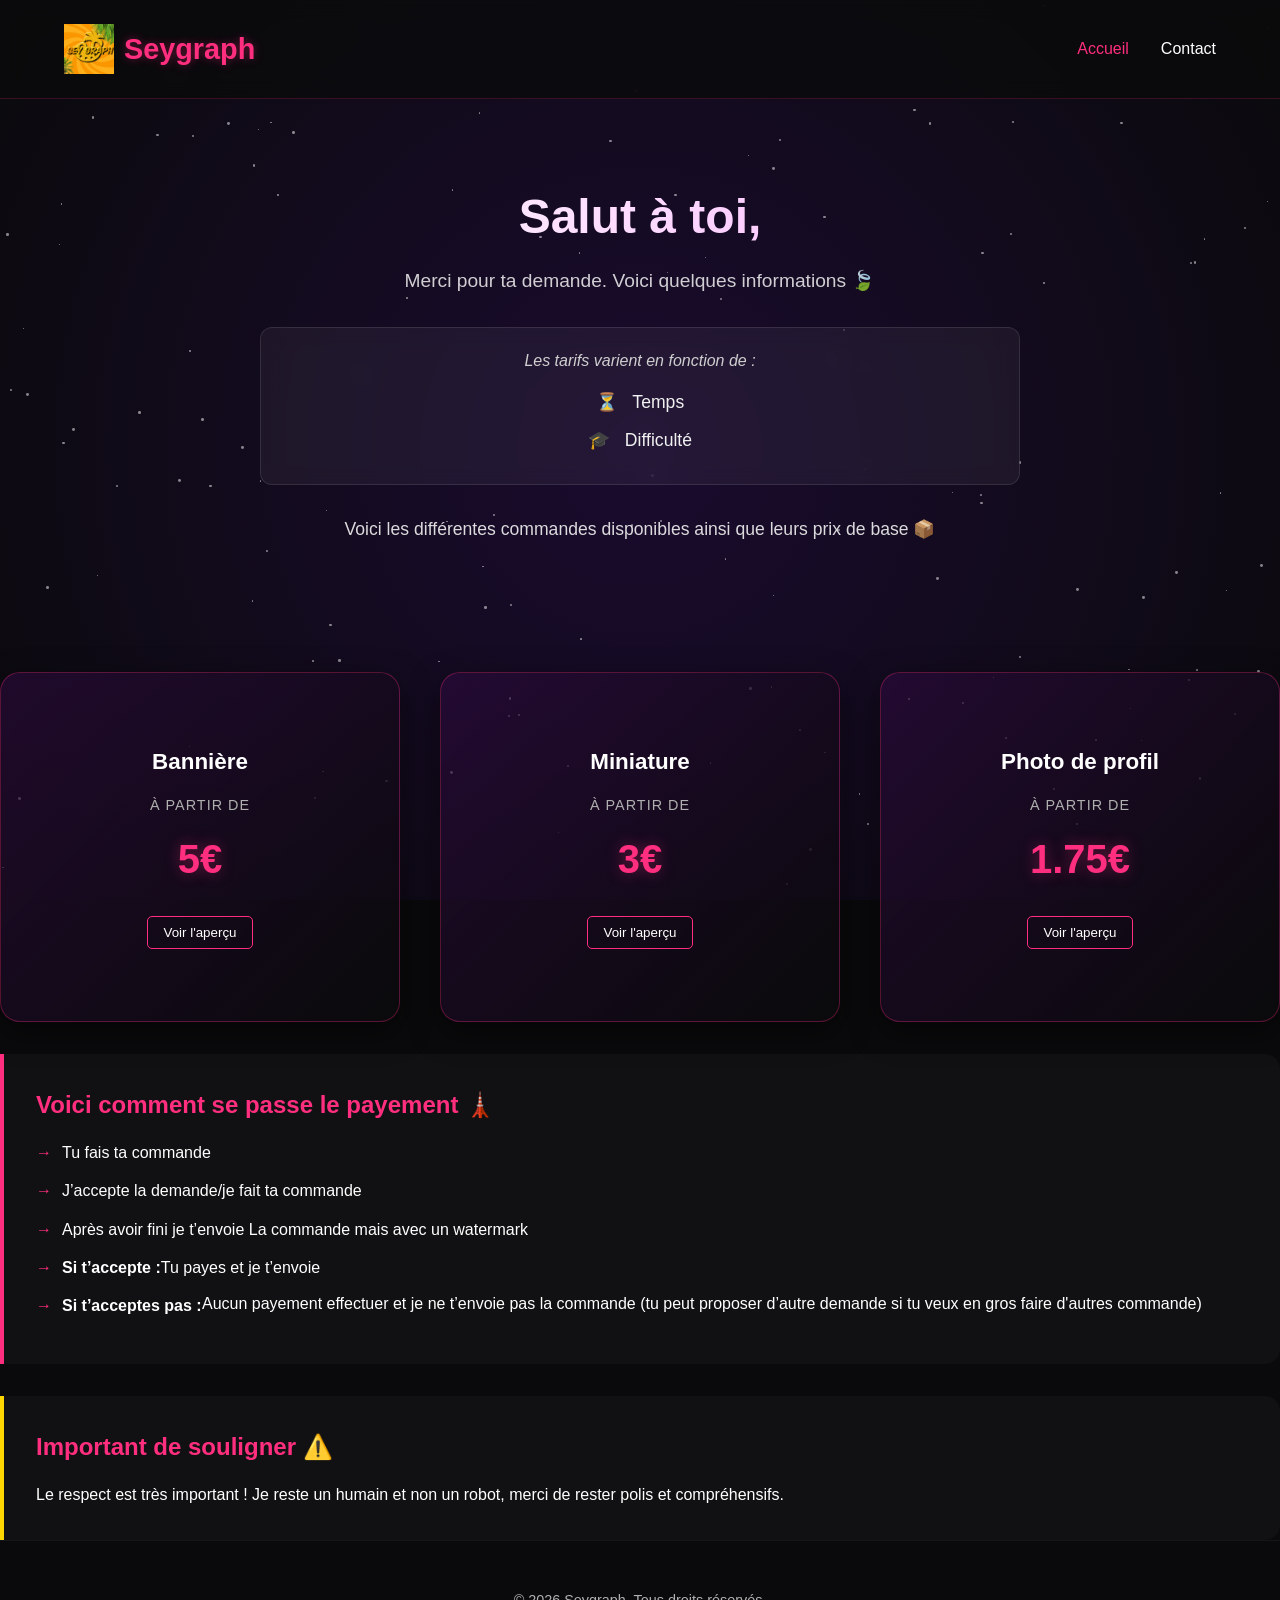
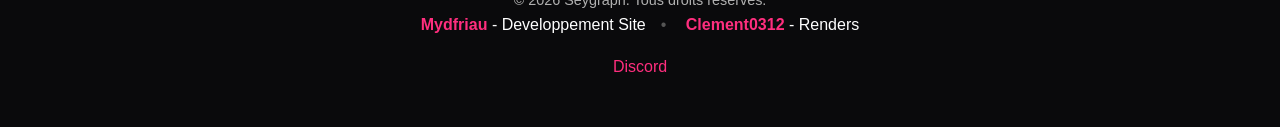
<file: index.html>
<!DOCTYPE html>
<html lang="fr">
<head>
    <meta charset="UTF-8">
    <meta name="viewport" content="width=device-width, initial-scale=1.0">
    <title>Seygraph | Design & Création</title>
    <link rel="icon" type="image/x-icon" href="assets/favicon.ico">
    <link rel="stylesheet" href="styles.css">
</head>
<body>
    <div id="stars-container"></div>

    <header>
        <a href="index.html" class="logo-container">
            <img src="assets/favicon.ico" class="logo-img" alt="Logo Seygraph">
            <span class="logo">Seygraph</span>
        </a>
        <nav>
            <ul>
                <li><a id="nav-home" class="active" href="index.html">Accueil</a></li>
                <li><a id="nav-contact" href="contact.html">Contact</a></li>
            </ul>
        </nav>
    </header>
    <main>
        <div class="hero">
            <h1>Salut à toi,</h1>

            <p class="intro">
                Merci pour ta demande. Voici quelques informations 🍃
            </p>

            <div class="pricing-info">
                <p class="subtitle">Les tarifs varient en fonction de :</p>

                <ul>
                    <li><span>⏳</span> Temps</li>
                    <li><span>🎓</span> Difficulté</li>
                </ul>
            </div>

            <p class="outro">
                Voici les différentes commandes disponibles ainsi que leurs prix de base 📦
            </p>
        </div>
        <div class="services-grid">
            <div class="card-container">
                <div class="card">
                    <div class="card-front">
                        <h3>Bannière</h3>
                        <div class="price-sub">À partir de</div>
                        <div class="price-tag">5€</div>
                        <button class="flip-btn" onclick="flipCard(this)">Voir l'aperçu</button>
                    </div>
                    <div class="card-back">
                        <img src="assets/previews/banniere.webp" alt="Aperçu des bannières">
                        <button class="flip-btn" onclick="flipCard(this)">Retour au prix</button>
                    </div>
                </div>
            </div>
            <div class="card-container">
                <div class="card">
                    <div class="card-front">
                        <h3>Miniature</h3>
                        <div class="price-sub">À partir de</div>
                        <div class="price-tag">3€</div>
                        <button class="flip-btn" onclick="flipCard(this)">Voir l'aperçu</button>
                    </div>
                    <div class="card-back">
                        <img src="assets/previews/minia.webp" alt="Aperçu des miniatures">
                        <button class="flip-btn" onclick="flipCard(this)">Retour au prix</button>
                    </div>
                </div>

            </div>
            <div class="card-container">
                <div class="card">
                    <div class="card-front">
                        <h3>Photo de profil</h3>
                        <div class="price-sub">À partir de</div>
                        <div class="price-tag">1.75€</div>
                        <button class="flip-btn" onclick="flipCard(this)">Voir l'aperçu</button>
                    </div>
                    <div class="card-back">
                        <img src="assets/previews/pfp.webp" alt="Aperçu des photos de profil">
                        <button class="flip-btn" onclick="flipCard(this)">Retour au prix</button>
                    </div>
                </div>
            </div>
        </div>
        <div class="info-box">
            <h2>Voici comment se passe le payement 🗼</h2>
            <ul class="step-list">
                <li>Tu fais ta commande</li>
                <li>J’accepte la demande/je fait ta commande</li>
                <li>Après avoir fini je t’envoie La commande mais avec un watermark</li>
                <li><strong>Si t’accepte :</strong> Tu payes et je t’envoie</li>
                <li class="step-neg">
                    <strong>Si t’acceptes pas :</strong> 
                    <span>Aucun payement effectuer et je ne t’envoie pas la commande (tu peut proposer d’autre demande si tu veux en gros faire d'autres commande)</span>
                </li>
            </ul>
        </div>
        <div class="info-box warning">
            <h2>Important de souligner ⚠️</h2>
            <p>Le respect est très important ! Je reste un humain et non un robot, merci de rester polis et compréhensifs.</p>
        </div>
    </main>
    <footer>
        <p>&copy; 2026 Seygraph. Tous droits réservés.</p>
        
        <div class="credits">
            <span class="credits-item"><a href="https://discord.gg/wyacupdPh7" target="_blank" rel="noopener noreferrer">Mydfriau</a> - Developpement Site</span>
            <span class="credits-item"><a href="https://youtube.com/@clement0312?si=xtRpaTELza5HgIUS" target="_blank" rel="noopener noreferrer">Clement0312</a> - Renders</span>
        </div>

        <a href="https://discord.gg/kFKXJVjcKS" class="social-link" target="_blank" rel="noopener noreferrer">Discord</a>
    </footer>
    <script src="script.js"></script>
</body>
</html>
</file>
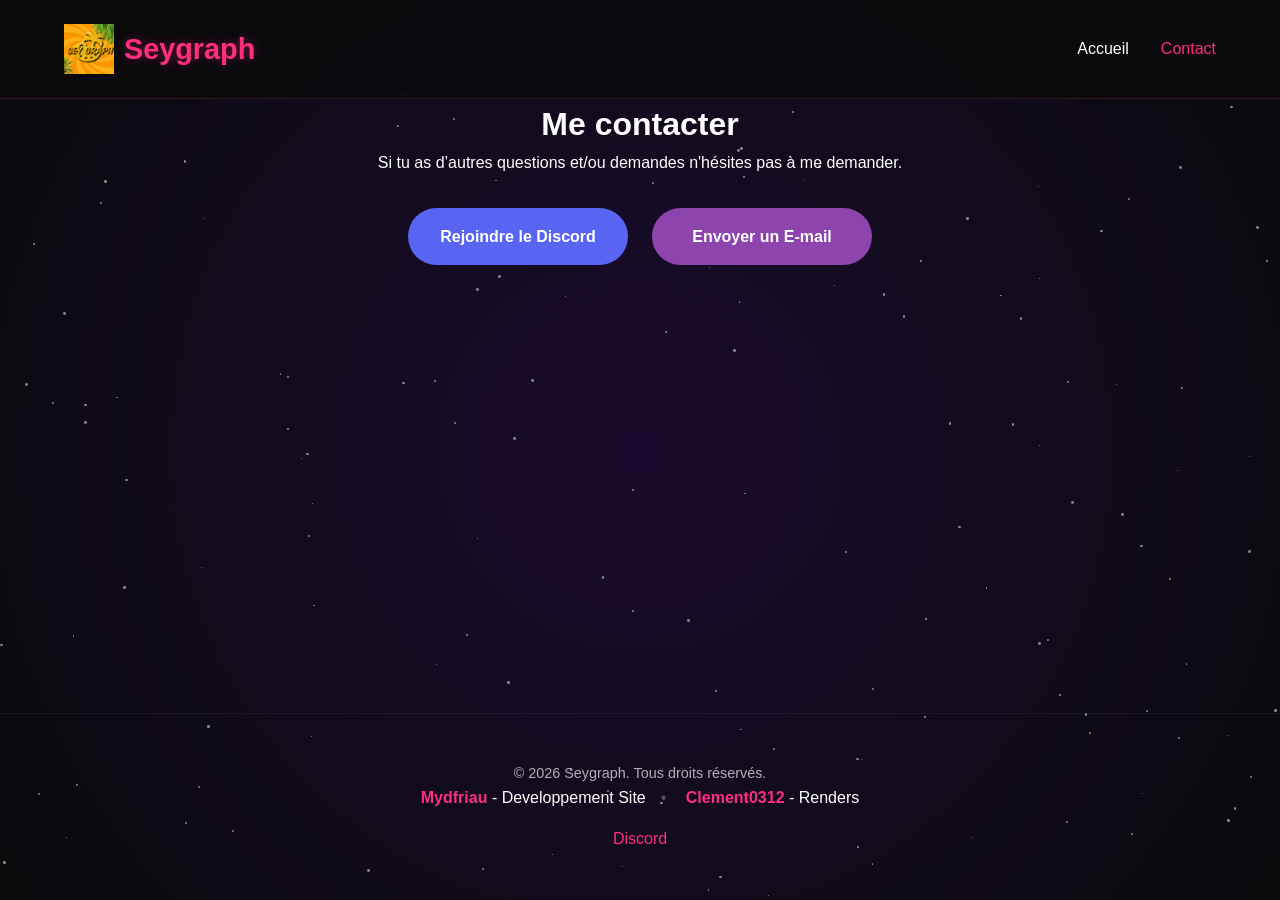
<file: contact.html>
<!DOCTYPE html>
<html lang="fr">
<head>
    <meta charset="UTF-8">
    <meta name="viewport" content="width=device-width, initial-scale=1.0">
    <title>Seygraph | Contact</title>
    <link rel="icon" type="image/x-icon" href="assets/favicon.ico">
    <link rel="stylesheet" href="styles.css">
</head>
<body>
    <div id="stars-container"></div>

    <header>
        <a href="index.html" class="logo-container">
            <img src="assets/favicon.ico" class="logo-img" alt="Logo Seygraph">
            <span class="logo">Seygraph</span>
        </a>
        <nav>
            <ul>
                <li><a id="nav-home" href="index.html">Accueil</a></li>
                <li><a id="nav-contact" class="active" href="contact.html">Contact</a></li>
            </ul>
        </nav>
    </header>
    <main>
        <div class="contact-container">
            <h1>Me contacter</h1>
            <p>Si tu as d’autres questions et/ou demandes n'hésites pas à me demander.</p>
            
            <div class="contact-actions">
                <a href="https://discord.gg/kFKXJVjcKS" target="_blank" rel="noopener noreferrer" class="btn-contact btn-discord">Rejoindre le Discord</a>
                <a href="mailto:shinoytpro@gmail.com" class="btn-contact btn-email">Envoyer un E-mail</a>
            </div>
            
        </div>
    </main>
    <footer>
        <p>&copy; 2026 Seygraph. Tous droits réservés.</p>
        
        <div class="credits">
            <span class="credits-item"><a href="https://discord.gg/wyacupdPh7" target="_blank" rel="noopener noreferrer">Mydfriau</a> - Developpement Site</span>
            <span class="credits-item"><a href="https://youtube.com/@clement0312?si=xtRpaTELza5HgIUS" target="_blank" rel="noopener noreferrer">Clement0312</a> - Renders</span>
        </div>

        <a href="https://discord.gg/kFKXJVjcKS" class="social-link" target="_blank" rel="noopener noreferrer">Discord</a>
    </footer>
    <script src="script.js"></script>
</body>
</html>
</file>
<file: styles.css>
:root {
    --bg-color: #0a0a0c;
    --primary-rose: #ff2e7e;
    --dark-purple: #2d0a3d;
    --glow-color: rgba(255, 46, 126, 0.4);
    --text-color: #ffffff;
    --text-muted: #b0b0b0;
    --discord-blue: #5865F2;
    --mail-purple: #8e44ad;
}

* {
    margin: 0;
    padding: 0;
    box-sizing: border-box;
    font-family: 'Segoe UI', Roboto, Helvetica, Arial, sans-serif;
}

html, body {
    height: 100%;
}

body {
    background-color: var(--bg-color);
    color: var(--text-color);
    overflow-x: hidden;
    line-height: 1.6;
    min-height: 100vh;
    display: flex;
    flex-direction: column;
}

#stars-container {
    position: fixed;
    top: 0;
    left: 0;
    width: 100%;
    height: 100%;
    z-index: -1;
    background: radial-gradient(circle at center, #1a0b2e 0%, #0a0a0c 100%);
    overflow: hidden;
}

.star {
    position: absolute;
    background: white;
    border-radius: 50%;
    opacity: 0.5;
    animation: twinkle var(--duration) infinite ease-in-out;
}

@keyframes twinkle {
    0%, 100% { opacity: 0.3; transform: scale(1); }
    50% { opacity: 1; transform: scale(1.2); }
}

header {
    padding: 1.5rem 5%;
    display: flex;
    justify-content: space-between;
    align-items: center;
    background: rgba(10, 10, 12, 0.8);
    -webkit-backdrop-filter: blur(10px);
    backdrop-filter: blur(10px);
    position: sticky;
    top: 0;
    z-index: 100;
    border-bottom: 1px solid rgba(255, 46, 126, 0.2);
}

.logo {
    font-size: 1.8rem;
    font-weight: bold;
    color: var(--primary-rose);
    text-shadow: 0 0 10px var(--glow-color);
    text-decoration: none;
}

.logo-img {
    width: 50px;
    height: 50px;
    object-fit: contain;
}

.logo-container {
    display: flex;
    align-items: center;
    gap: 10px;
    text-decoration: none;
}

nav ul {
    display: flex;
    list-style: none;
    gap: 2rem;
}

nav a {
    color: var(--text-color);
    text-decoration: none;
    font-weight: 500;
    transition: color 0.3s;
    cursor: pointer;
}

nav a:hover, nav a.active {
    color: var(--primary-rose);
}

section {
    padding: 4rem 10%;
    max-width: 1200px;
    margin: 0 auto;
    display: none;
}

section.active {
    display: block;
    animation: fadeIn 0.5s ease-out;
}

@keyframes fadeIn {
    from { opacity: 0; transform: translateY(10px); }
    to { opacity: 1; transform: translateY(0); }
}

.hero {
    text-align: center;
    padding: 80px 20px;
    color: #f1f1f1;
    max-width: 800px;
    margin: auto;
}

.hero h1 {
    font-size: 3rem;
    margin-bottom: 10px;
    background: linear-gradient(90deg, #ffffff, #fbb4ff);
    -webkit-background-clip: text;
    background-clip: text;
    -webkit-text-fill-color: transparent;
}

.hero .intro {
    font-size: 1.2rem;
    opacity: 0.85;
    margin-bottom: 30px;
}

.pricing-info {
    background: rgba(255, 255, 255, 0.05);
    border: 1px solid rgba(255,255,255,0.1);
    border-radius: 12px;
    padding: 20px;
    margin: 30px 0;
    -webkit-backdrop-filter: blur(10px);
    backdrop-filter: blur(10px);
}

.pricing-info .subtitle {
    font-style: italic;
    margin-bottom: 15px;
    color: #cfcfcf;
}

.pricing-info ul {
    list-style: none;
    padding: 0;
}

.pricing-info li {
    margin: 10px 0;
    font-size: 1.1rem;
}

.pricing-info span {
    margin-right: 10px;
}

.hero .outro {
    margin-top: 30px;
    font-size: 1.1rem;
    opacity: 0.9;
}

.services-grid {
    display: grid;
    grid-template-columns: repeat(auto-fit, minmax(280px, 1fr));
    gap: 2.5rem;
    margin-top: 3rem;
}

.card-container {
    perspective: 1000px;
    height: 350px;
}

.card {
    position: relative;
    width: 100%;
    height: 100%;
    transition: transform 0.6s cubic-bezier(0.4, 0, 0.2, 1);
    transform-style: preserve-3d;
    cursor: pointer;
}

.flip-btn {
    margin-top: 15px;
    padding: 8px 16px;
    background: transparent;
    border: 1px solid var(--primary-rose);
    color: white;
    border-radius: 5px;
    cursor: pointer;
    transition: 0.3s;
    z-index: 10;
}

.flip-btn:hover {
    background: var(--primary-rose);
}

.card-front, .card-back {
    position: absolute;
    width: 100%;
    height: 100%;
    backface-visibility: hidden;
    display: flex;
    flex-direction: column;
    justify-content: center;
    align-items: center;
    border-radius: 20px;
    border: 1px solid rgba(255, 46, 126, 0.3);
    background: linear-gradient(135deg, rgba(45, 10, 61, 0.6) 0%, rgba(10, 10, 12, 0.9) 100%);
    box-shadow: 0 10px 30px rgba(0,0,0,0.5);
    padding: 20px;
}

.card-back {
    transform: rotateY(180deg);
    text-align: center;
}

.card-back img {
    width: 100%;
    height: 100%;
    object-fit: contain;
}

.card-front h3 {
    font-size: 1.4rem;
    color: #ffffff;
    margin-bottom: 15px;
}

.price-tag {
    font-size: 2.5rem;
    font-weight: bold;
    color: var(--primary-rose);
    text-shadow: 0 0 15px var(--glow-color);
    margin: 10px 0;
}

.price-sub {
    font-size: 0.9rem;
    color: var(--text-muted);
    text-transform: uppercase;
    letter-spacing: 1px;
}

.preview-box {
    width: 100%;
    height: 150px;
    background: rgba(255, 255, 255, 0.05);
    border: 1px dashed var(--primary-rose);
    display: flex;
    align-items: center;
    justify-content: center;
    margin-top: 1rem;
    border-radius: 10px;
    color: var(--text-muted);
    font-size: 0.9rem;
}

.info-box {
    background: rgba(255, 255, 255, 0.03);
    border-left: 4px solid var(--primary-rose);
    padding: 2rem;
    margin-top: 2rem;
    border-radius: 0 15px 15px 0;
}

.info-box.warning {
    border-left-color: #ffd700;
}

.info-box h2 {
    margin-bottom: 1rem;
    color: var(--primary-rose);
}

.step-list {
    list-style: none;
    margin-top: 1rem;
}

.step-list li {
    margin-bottom: 0.8rem;
    display: flex;
    align-items: center;
}

.step-list li::before {
    content: "→";
    margin-right: 10px;
    color: var(--primary-rose);
}

.step-list .step-neg {
    align-items: flex-start;
}

.step-neg strong {
    min-width: 140px;
    display: inline-block;
    color: white;
}

.step-neg span {
    flex: 1;
    line-height: 1.4;
}

.contact-container {
    text-align: center;
    max-width: 800px;
    margin: 0 auto;
}

.contact-actions {
    display: flex;
    flex-wrap: wrap;
    justify-content: center;
    gap: 1.5rem;
    margin-top: 2rem;
}

.btn-contact {
    display: inline-flex;
    align-items: center;
    justify-content: center;
    padding: 1rem 2rem;
    border-radius: 50px;
    text-decoration: none;
    font-weight: bold;
    transition: transform 0.3s, box-shadow 0.3s;
    min-width: 220px;
}

.btn-discord {
    background: var(--discord-blue);
    color: white;
}

.btn-email {
    background: var(--mail-purple);
    color: white;
}

.btn-contact:hover {
    transform: translateY(-3px);
    box-shadow: 0 10px 20px rgba(0, 0, 0, 0.3);
}

footer {
    padding: 3rem 5%;
    text-align: center;
    border-top: 1px solid rgba(255, 255, 255, 0.05);
    margin-top: auto;
}

footer p {
    color: var(--text-muted);
    font-size: 0.9rem;
}

.credits-item:not(:last-child)::after {
    content: "•";
    margin: 0 15px;
    color: #555;
}

.credits a {
    color: var(--primary-rose);
    text-decoration: none;
    font-weight: bold;
}

.social-link {
    color: var(--primary-rose);
    text-decoration: none;
    margin-top: 1rem;
    display: inline-block;
}

@media (max-width: 768px) {
    .hero h1 { font-size: 2.2rem; }
    nav ul { gap: 1rem; }
    section { padding: 3rem 5%; }
    .contact-actions { flex-direction: column; align-items: center; }
}
</file>
